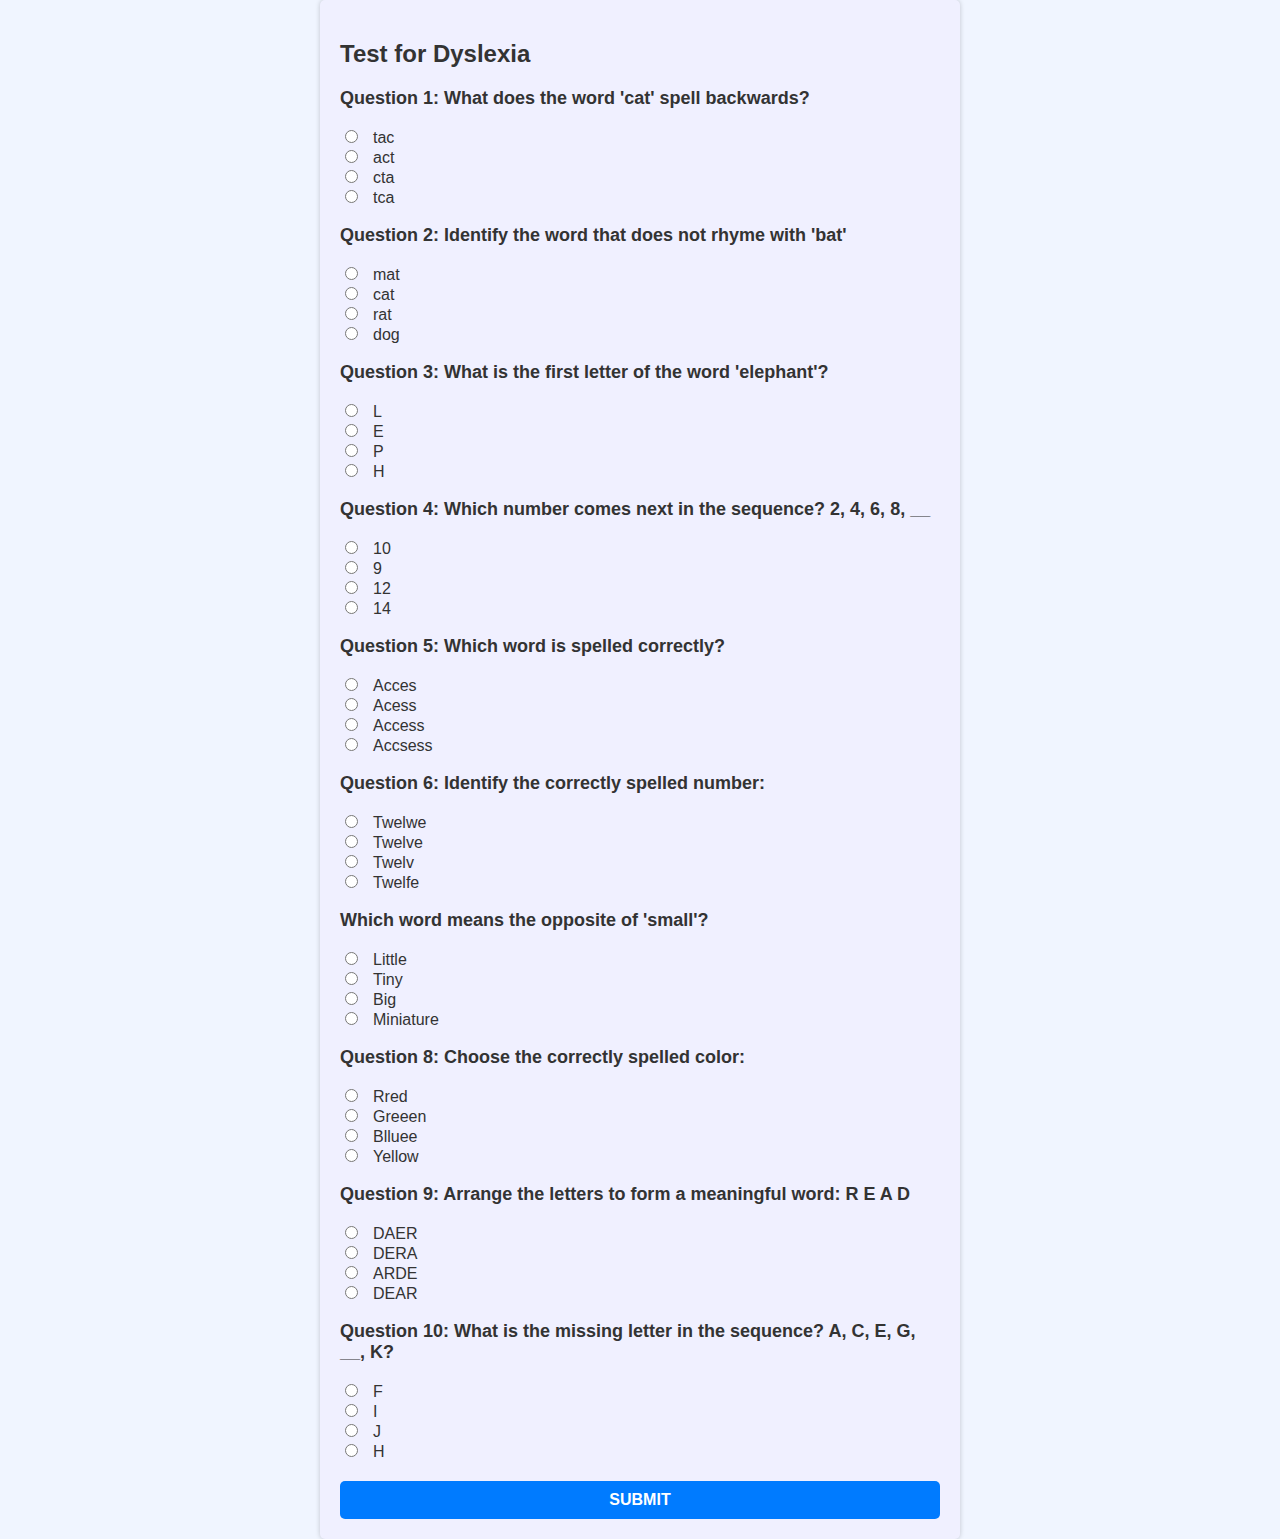
<file: quiz.html>
<!DOCTYPE html>
<html>
<head>
    <title>Quiz Form</title>
    <link rel="stylesheet" href="quiz-style.css">
</head>
<body class="light-blue-theme">
    <form id="quizForm">
        <div id="quizContainer">
            <!-- Questions and options will be generated dynamically by quiz.js -->
        </div>
    </form>

    <script src="quiz.js"></script>
</body>
</html>
</file>
<file: quiz-style.css>
/* Global styles */
body {
    font-family: Arial, sans-serif;
    background-color: #f0f0f0;
    color: #333;
    margin: 0;
    padding: 0;
}

h1 {
    text-align: center;
    margin: 20px 0;
}

/* Quiz form styles */
#quizContainer {
    max-width: 600px;
    margin: 0 auto;
    padding: 20px;
    background-color: #ffffff;
    border-radius: 5px;
    box-shadow: 0 0 5px rgba(0, 0, 0, 0.2);
}

#quizContainer p {
    font-size: 18px;
    font-weight: bold;
}

#quizContainer input[type="radio"] {
    margin-right: 10px;
}

#quizContainer label {
    margin-left: 5px;
}

/* Submit button styles */
.submit-button {
    display: block;
    width: 100%;
    padding: 10px;
    font-size: 16px;
    font-weight: bold;
    text-transform: uppercase;
    color: #fff;
    background-color: #007bff;
    border: none;
    border-radius: 5px;
    cursor: pointer;
    margin-top: 20px;
    transition: background-color 0.3s ease;
}

.submit-button:hover {
    background-color: #0056b3;
}

/* Dark blue theme */
/* ... Previous styles ... */

/* Light blue theme */
/* ... Previous styles ... */

/* Dark blue theme */
body.dark-blue-theme {
    background-color: #222;
    color: #fff;
}

.dark-blue-theme #quizContainer {
    background-color: #333;
    box-shadow: 0 0 5px rgba(255, 255, 255, 0.2);
}

.dark-blue-theme #submitButton {
    background-color: #007bff;
}

.dark-blue-theme #submitButton:hover {
    background-color: #0056b3;
}

/* Light blue theme */
body.light-blue-theme {
    background-color: #f0f5ff;
    color: #333;
}

.light-blue-theme #quizContainer {
    background-color: #f0f0ff;
    box-shadow: 0 0 5px rgba(0, 0, 0, 0.2);
}

.light-blue-theme #submitButton {
    background-color: #007bff;
}

.light-blue-theme #submitButton:hover {
    background-color: #0056b3;
}
</file>
